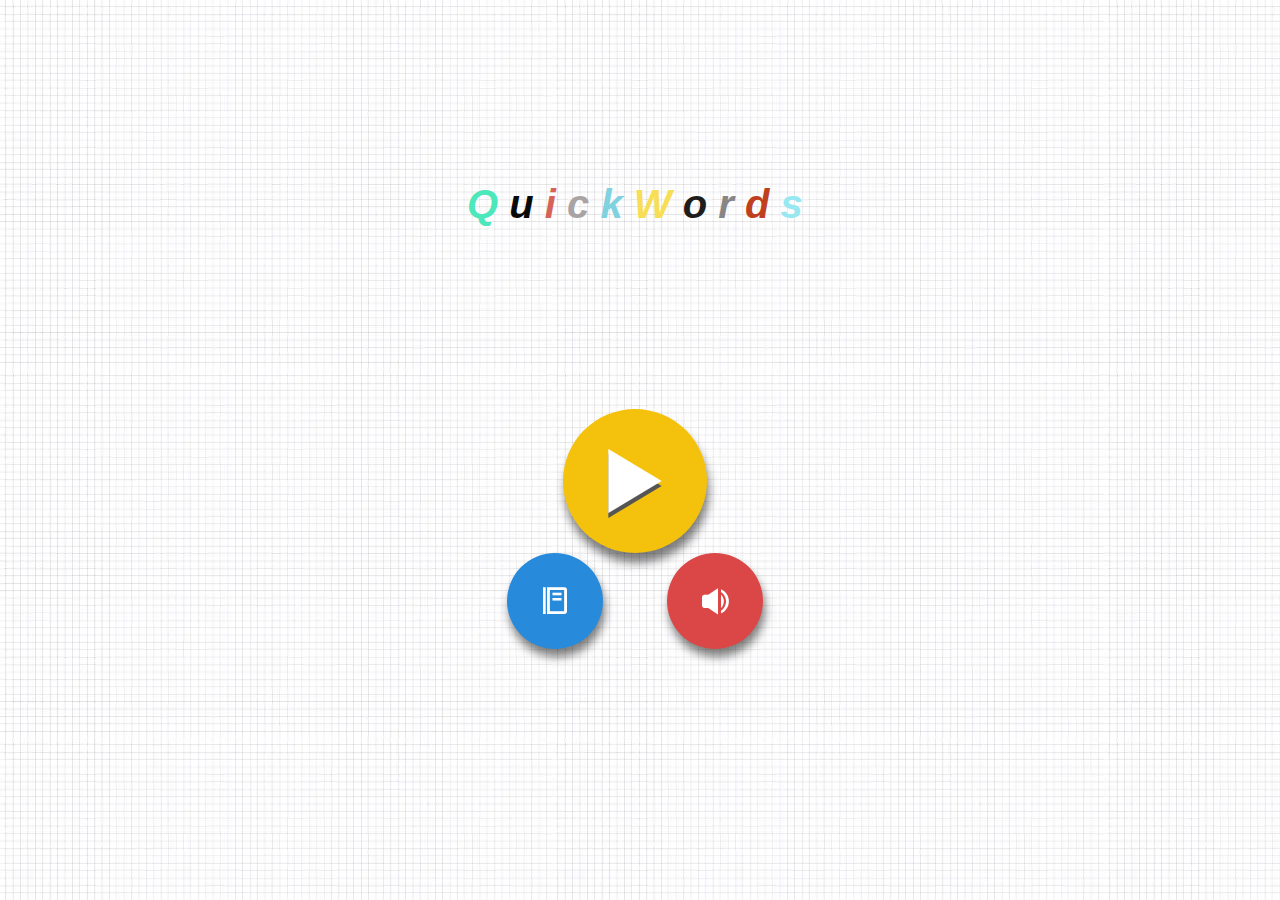
<file: index.html>
<!DOCTYPE html>
<html lang="en">
<head>
    <meta charset="UTF-8">
    <meta name="viewport" content="width=device-width, initial-scale=1.0">
    <title>QuickWords </title>
    <link rel="stylesheet" href="css/styles.css">
    <link rel="stylesheet" href="css/modal.css">
    <link href='https://unpkg.com/boxicons@2.1.4/css/boxicons.min.css' rel='stylesheet'>
    <link rel="stylesheet" href="https://cdn.jsdelivr.net/npm/boxicons@2.1.4/css/boxicons.min.css">
</head>
<body>

    <header>
        <h1>
            <span class="letter color1">Q</span>
            <span class="letter color2">u</span>
            <span class="letter color3">i</span>
            <span class="letter color4">c</span>
            <span class="letter color5">k</span>
            <span class="letter color6">W</span>
            <span class="letter color7">o</span>
            <span class="letter color8">r</span>
            <span class="letter color9">d</span>
            <span class="letter color10">s</span>
        </h1>
    </header>
    <main>
        <div class="buttonContainer">
            <div class="button-play">
                <a href="templates/players.html" class="button yellow" title="Jugar"><i class='bx bx-play' style='color:#ffffff'></i></a>
            </div>
            <div class="buttons-low">
                <a class="button blue menu" title="Menú"><i class='bx bx-food-menu' style='color:#ffffff'></i></a>
                <a class="button red" id="audioButton" title="Musica">
                    <i class='bx bxs-volume-full' id="audioIcon" style='color:#ffffff'></i>
                </a>
            </div>
        </div>
    </main>

    
    <dialog id="menuModal" class="modal1">
        <div class="modal-content1">
            <button id="closeModalBtn" class="close-modal1" title="Cerrar">
                <i class='bx bx-x' style='color:#ca1111'></i>
            </button>
            <h2>Información del Juego</h2>
            <p>
                ¡Bienvenido a QuiÑckWords! Este es un juego de palabras donde debes escribir tantas palabras como puedas
                que comiencen con una letra específica. Gana puntos por cada palabra válida. ¡Diviértete!
            </p>


            <h3>Objetivo</h3><br>
            <p>Cada jugador debe ingresar palabras únicas que comiencen con una letra aleatoria en turnos de 1 minuto. <br> Al final del cuarto turno, el jugador con más palabras válidas gana.</p><br><br>
          
            <h3>¿Comó Jugar?</h3><br>
            <p>1. Se elige la cantidad de jugadores</p>
            <p>2. Se genera una letra aleatoria</p>
            <p>3. El jugador tiene 1 minuto para ingresar palabras que inicien con esa letra</p>
            <p>4. Se muestra la lista y cantidad de palabras</p>
            <p>5. El turno para al siguiente jugador con nueva letra.</p>
            <p>6. Al final vamos a ver el ganador.</p>
        </div>
    </dialog>

    <script src="scripts/music.js"></script>
</body>
</html>
</file>
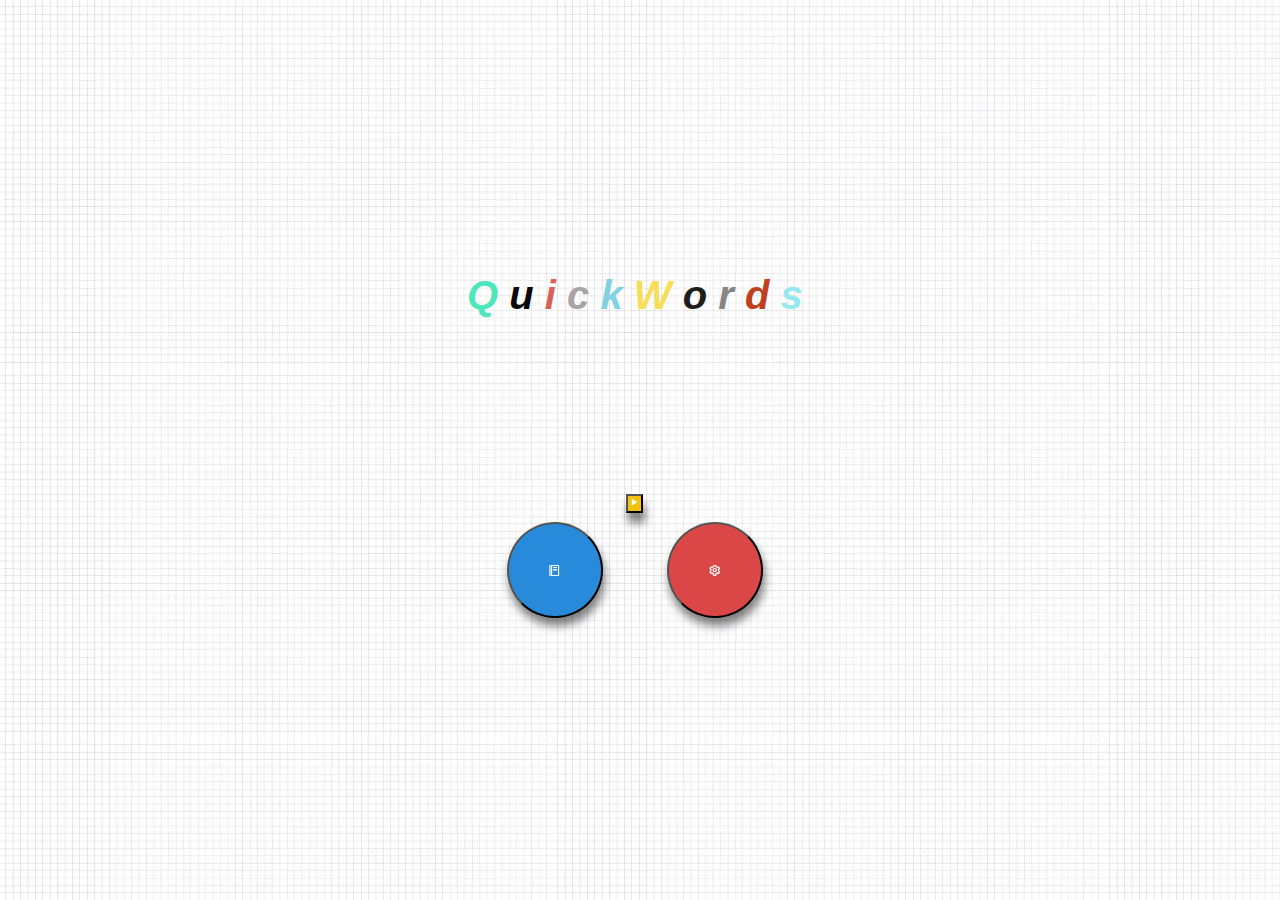
<file: index1.html>
<!DOCTYPE html>
<html lang="es">
<head>
    <meta charset="UTF-8">
    <meta name="viewport" content="width=device-width, initial-scale=1.0">
    <title>QuickWords</title>
    <link rel="stylesheet" href="css/styles.css">
    <link href='https://unpkg.com/boxicons@2.1.4/css/boxicons.min.css' rel='stylesheet'>
</head>
<body>
    <main>
        <h1>
            <span class="letter color1">Q</span>
            <span class="letter color2">u</span>
            <span class="letter color3">i</span>
            <span class="letter color4">c</span>
            <span class="letter color5">k</span>
            <span class="letter color6">W</span>
            <span class="letter color7">o</span>
            <span class="letter color8">r</span>
            <span class="letter color9">d</span>
            <span class="letter color10">s</span>
        </h1>
        <div class="buttons">
            <div class="button-play">
                <button class="button-yellow" title="Jugar"><i class='bx bx-play' style='color:#ffffff'></i></button>
            </div>
            <div class="buttons-low">
                <button class="button blue" title="Menú"><i class='bx bx-food-menu' style='color:#ffffff'></i></button>
                <button class="button red" title="Configuración"><i class='bx bx-cog' style='color:#ffffff'></i></button>
            </div>
        </div>
    </main>
</body>
</html>
</file>
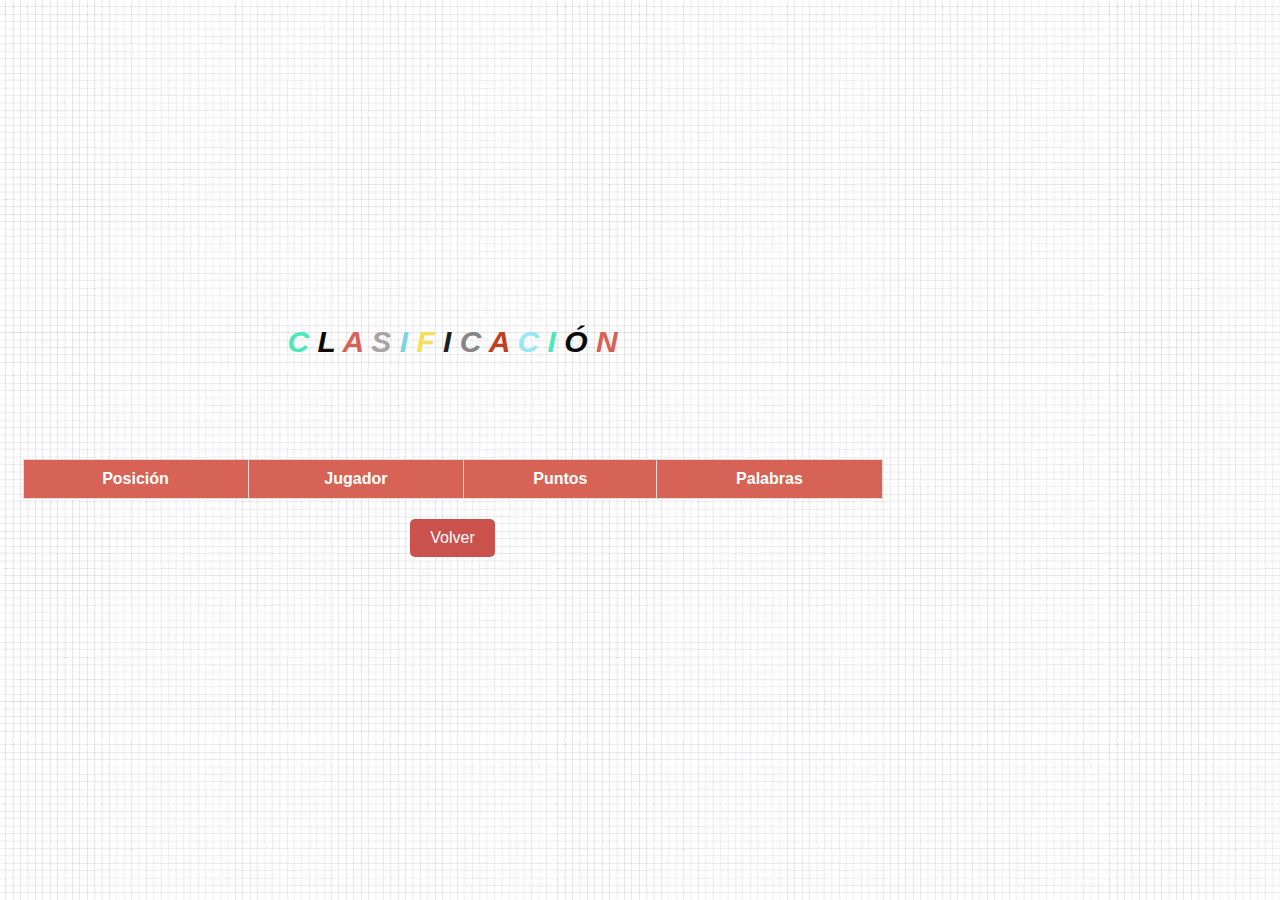
<file: templates/classification.html>
<!DOCTYPE html>
<html lang="en">
<head>
    <meta charset="UTF-8">
    <meta name="viewport" content="width=device-width, initial-scale=1.0">
    <title>Clasificación-</title>
    <link rel="stylesheet" href="../css/styles.css">
    <link href='https://unpkg.com/boxicons@2.1.4/css/boxicons.min.css' rel='stylesheet'>
</head>
<body>
    <div class="containerClasifc">
        <header>
            <h1 class=titltleClasification>
                <span class="letter color1">C</span>
                <span class="letter color2">L</span>
                <span class="letter color3">A</span>
                <span class="letter color4">S</span>
                <span class="letter color5">I</span>
                <span class="letter color6">F</span>
                <span class="letter color7">I</span>
                <span class="letter color8">C</span>
                <span class="letter color9">A</span>
                <span class="letter color10">C</span>
                <span class="letter color1">I</span>
                <span class="letter color2">Ó</span>
                <span class="letter color3">N</span>
            </h1>
        </header>
        <main>
            <table class="tableClasifc">
                <thead>
                    <tr>
                        <th>Posición</th>
                        <th>Jugador</th>
                        <th>Puntos</th>
                        <th>Palabras</th> <!-- Nueva columna -->
                    </tr>
                </thead>
                <tbody id="classificationTable">
                    <!-- Se llenará con JS -->
                </tbody>
                
            </table>
            <button onclick="goBack()" class="buttonClasifc">Volver</button>
        </main>
    </div>
    <script>
document.addEventListener("DOMContentLoaded", () => {
    const playersResults = JSON.parse(localStorage.getItem("playersResults")) || [];
    playersResults.sort((a, b) => b.puntos - a.puntos);
    const tableBody = document.getElementById("classificationTable");

    tableBody.innerHTML = playersResults.map((player, index) => `
        <tr>
            <td>${index + 1}</td>
            <td>${player.nombre}</td>
            <td>${player.puntos}</td>
        
            <td>${[...new Set(player.palabras)].join(", ")}</td> <!-- Evita palabras repetidas -->

            </tr>
    `).join("");
});




        
        function goBack() {
            window.location.href = '../index.html';
        }
    </script>
</body>
</html>
</file>
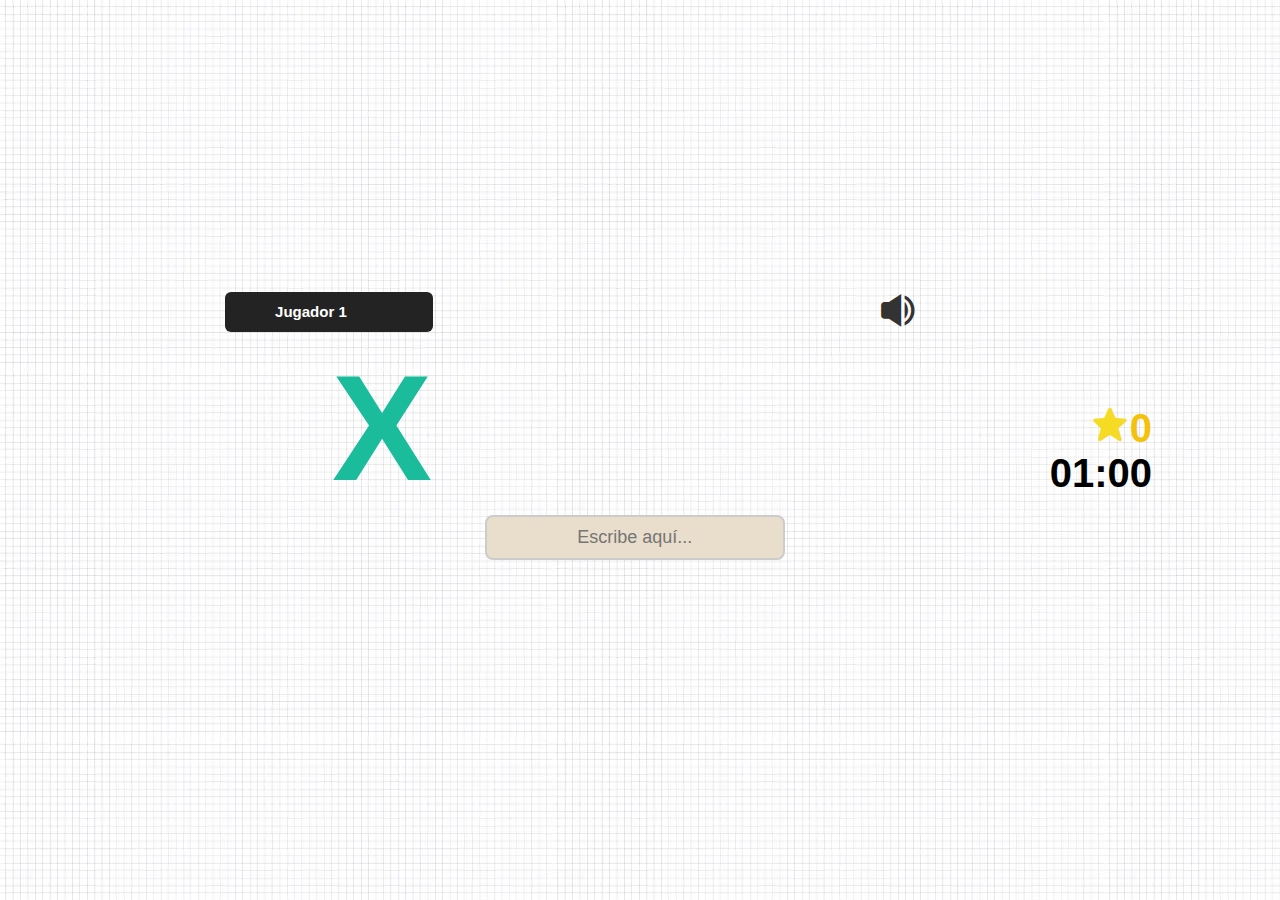
<file: templates/game.html>
<!DOCTYPE html>
<html lang="es">
<head>
    <meta charset="UTF-8">
    <meta name="viewport" content="width=device-width, initial-scale=1.0">
    <title>Juego de Palabras</title>
    <link rel="stylesheet" href="../css/styles.css">
    <link href='https://unpkg.com/boxicons@2.1.4/css/boxicons.min.css' rel='stylesheet'>
</head>
<body>
    <div class="container">
        <header class="headerAlter">
            <div class="player-name">Nombre Jugador</div>
            <div class="music1">
                <a href="#" id="audioButton2" title="Música">
                    <i class='bx bxs-volume-full' id="audioIcon2" style='color:#333'></i>
                </a>
            </div>
        </header>

        <main>
            <div class="letter-display" id="letter"></div>
            <div class="score-time">
                <span class="score"><i class='bx bxs-star' style='color:#f5db24'></i>0</span>
                <span class="time" id="time">01:00</span>
            </div>
            <input type="text" class="word-input" placeholder="Escribe aquí...">
            
            <!-- Modal de tiempo agotado -->
            <dialog id="mainModal" class="modal">
                <div class="modal-content">
                    <h2>Tiempo Agotado</h2>
                    <p>Jugador: <span class="player-name"></span></p>
                    <p>Puntos obtenidos: <span class="num-points">0</span></p>
                    <button id="nextPlayerBtn" onclick="nextPlayer()">Siguiente Jugador</button>
                    <button id="viewClasificationBtn" onclick="viewClasification()" style="display:none;">Ver Clasificación</button>
                </div>
            </dialog>
        </main>
    </div>

    <!-- Alerta personalizada -->
    <div id="customAlert" class="custom-alert">
        <div class="alert-content">
            <span id="alertMessage"></span>
            <button id="alertCloseBtn">&times;</button>
        </div>
    </div>

    <!-- Importar el archivo JavaScript -->
    <script src="../scripts/audioPlayer.js"></script>
    <script src="../scripts/index.js"></script>
</body>
</html>
</file>
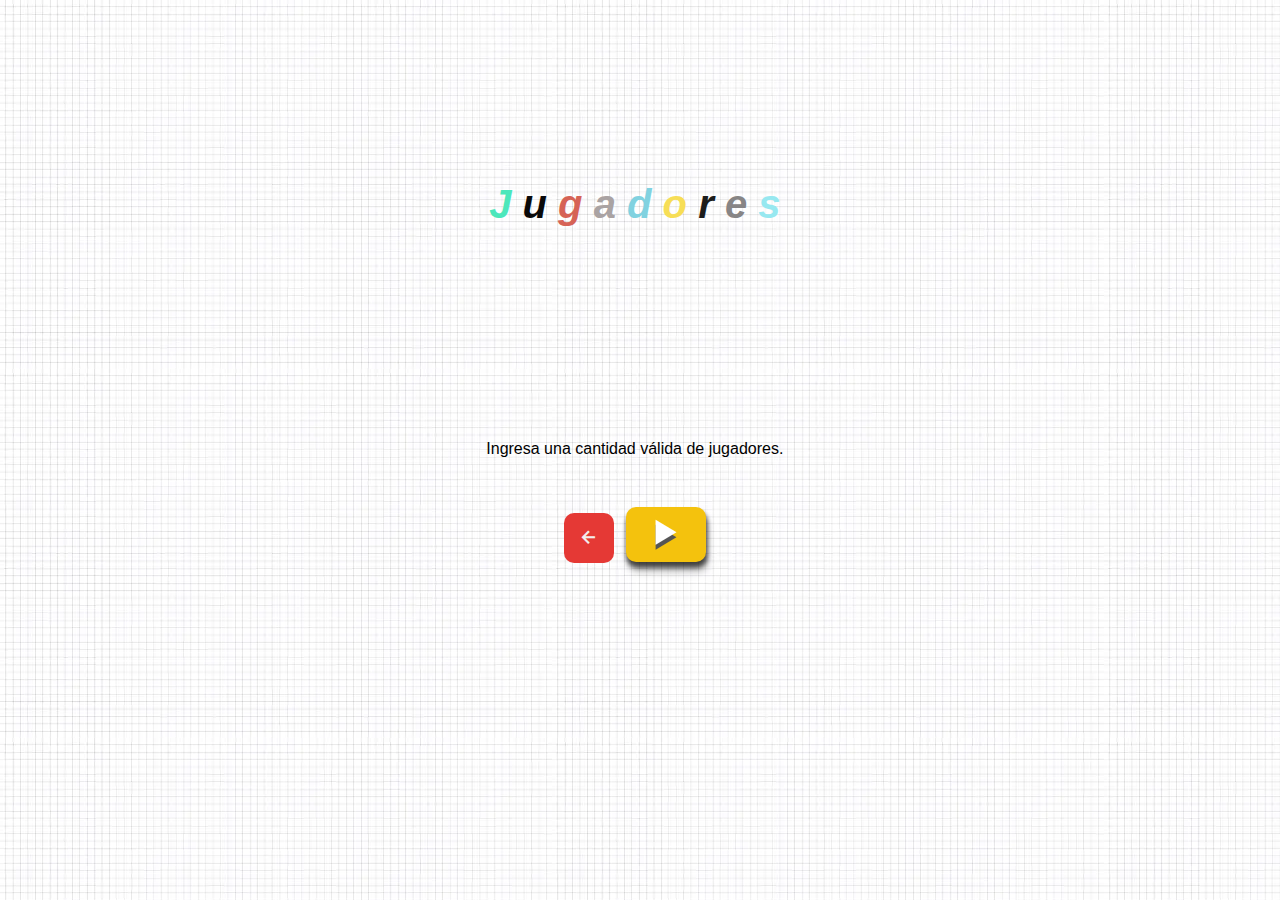
<file: templates/persons.html>
<!DOCTYPE html>
<html lang="en">

<head>
    <meta charset="UTF-8">
    <meta name="viewport" content="width=device-width, initial-scale=1.0">
    <link rel="stylesheet" href="../css/styles.css">
    <link href='https://unpkg.com/boxicons@2.1.4/css/boxicons.min.css' rel='stylesheet'>
    <title>Generar Inputs</title>
</head>

<body>
    <header>
        <h1>
            <span class="letter color1">J</span>
            <span class="letter color2">u</span>
            <span class="letter color3">g</span>
            <span class="letter color4">a</span>
            <span class="letter color5">d</span>
            <span class="letter color6">o</span>
            <span class="letter color7">r</span>
            <span class="letter color8">e</span>
            <span class="letter color10">s</span>
        </h1>
    </header>
    <main>
        <div id="inputs-container"></div>
        <div class="buttonsAction">
         
            <a href="players.html" class="button-participants button-red1">
                <i class='bx bx-left-arrow-alt' style='color:#f3eeed'></i>
            </a>
            <div id="inputs-container"></div>
            <div id="custom-alert-contain"></div>

            <div class="button-play-person">
            <a href="game.html" id="containerPlay" class=" button-play-person " title="Jugar"><i class='bx bx-play startGame ' style='color:#ffffff'></i></a>
           </div>
           </div>
    </main>

    <script src="../scripts/quantyPerson.js"></script>
</body>

</html>
</file>
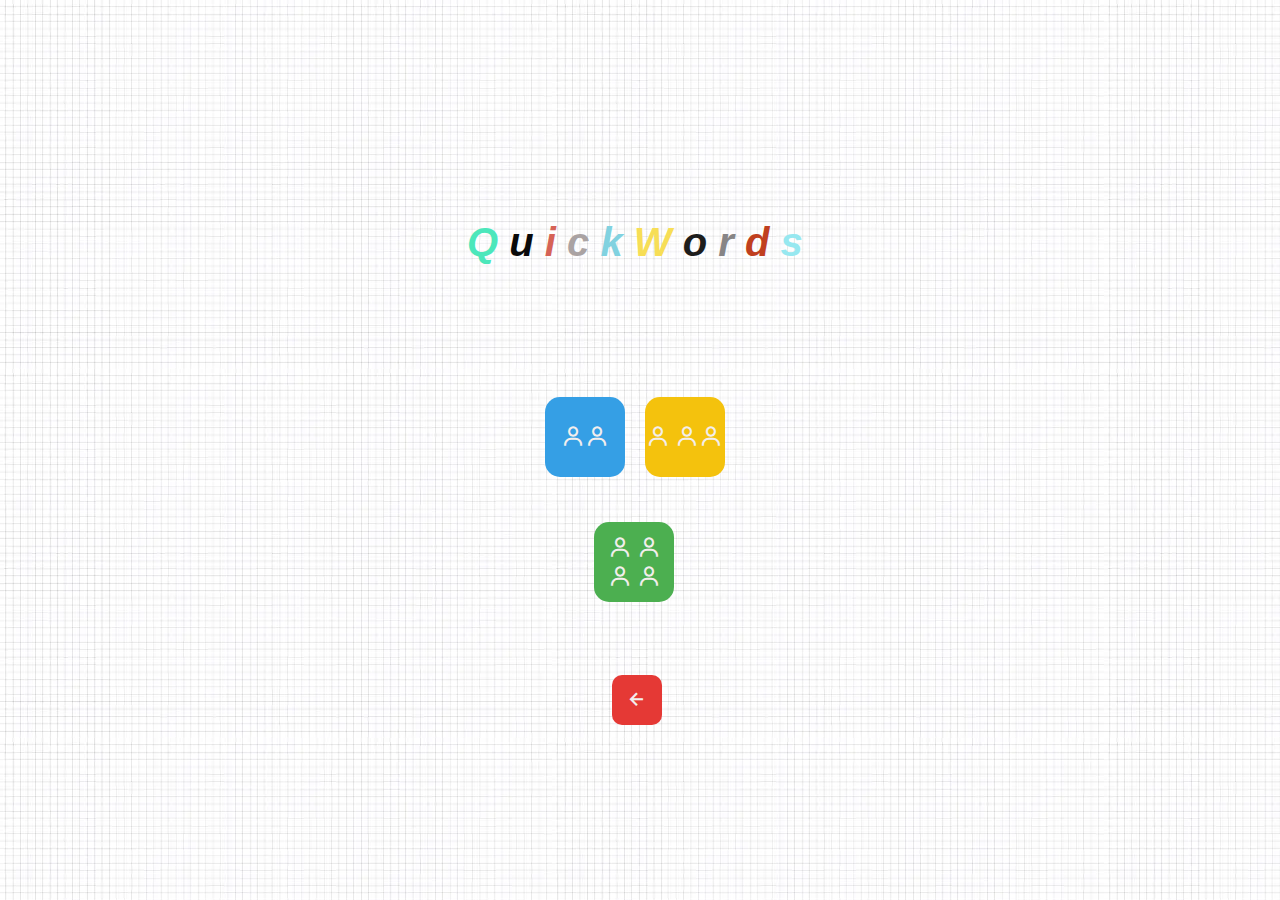
<file: templates/players.html>
<!DOCTYPE html>
<html lang="en">

<head>
    <meta charset="UTF-8">
    <meta name="viewport" content="width=device-width, initial-scale=1.0">
    <link rel="stylesheet" href="../css/styles.css">
    <link href='https://unpkg.com/boxicons@2.1.4/css/boxicons.min.css' rel='stylesheet'>

    <title>Play</title>
</head>

<body>
    <header>
        <h1>
            <h1>
                <span class="letter color1">Q</span>
                <span class="letter color2">u</span>
                <span class="letter color3">i</span>
                <span class="letter color4">c</span>
                <span class="letter color5">k</span>
                <span class="letter color6">W</span>
                <span class="letter color7">o</span>
                <span class="letter color8">r</span>
                <span class="letter color9">d</span>
                <span class="letter color10">s</span>
            </h1>
        </h1>
    </header>
    <main>
        <div class="container-participants">
            <button class="button-participants button-blue" onclick="location.href='persons.html?color=blue&cantidad=2'">
                <i class='bx bx-user' style='color:#f3eeed'></i>
                <i class='bx bx-user' style='color:#f3eeed'></i>
                </button>
            <button class="button-participants button-yellow" onclick="location.href='persons.html?color=yellow&cantidad=3'">
                    <div class=" player ">
                        <i class='bx bx-user' style='color:#f3eeed'></i>
                        <i class='bx bx-user' style='color:#f3eeed'></i>
                    </div>

                    <i class='bx bx-user' style='color:#f3eeed'></i>
                    </button>
            <button class="button-participants button-green" onclick="location.href='./persons.html?color=green&cantidad=4'">
                        <div class=" player ">
                            <i class='bx bx-user' style='color:#f3eeed'></i>
                            <i class='bx bx-user' style='color:#f3eeed'></i>
                        </div>
                        <div class="player ">
                            <i class='bx bx-user' style='color:#f3eeed'></i>
                            <i class='bx bx-user' style='color:#f3eeed'></i>
                        </div>
                        </button>
            <div class="conteiner-back">
                <a href="../index.html " class="button-participants button-red "><i class='bx bx-left-arrow-alt' style='color:#f3eeed' ></i> </a>
            </div>
        </div>
        
    </main>


</body>

</html>
</file>
<file: css/styles.css>
* {
    margin: 0;
    padding: 0;
    box-sizing: border-box;
    font-family: Arial, sans-serif;
}

body {
    height: 98vh;
    width: 99vw;
    padding: 0px 0 0 2.5px;
    justify-content:center;
    flex-direction: column;
    background: #f7f0e6;
    display: flex;
    background-image: url(../assets/img/fondoCuadricila.webp);
    
}

main {
    display: flex;
    flex-direction: column;
    align-items: center;
    text-align: center;
    justify-content: center;
    width: 100%;
    height: 50%;
}

header {
    width: 100%;
    height: 20%;
    padding: 0px 0px;
    padding:50px 0 ;

}

h1 {
    width: 100%;
    height: 50%;
    font-size: 2.5rem;
    font-weight: bold;
    color: #555;
    width: 100%;
    padding: 0 0px;
    text-align: center;
    font-style: italic;
}

h1 .color1 {
    color: #4ce7bb;
}

h1 .color2 {
    color: #0a0a0a;
}

h1 .color3 {
    color: #d66356;
}

h1 .color4 {
    color: #aaa3a3;
}

h1 .color5 {
    color: #81d2e0;
}

h1 .color6 {
    color: #f7de56;
}

h1 .color7 {
    color: #1d1d1c;
}

h1 .color8 {
    color: #878586;
}

h1 .color9 {
    color: #c03f1e;
}

h1 .color10 {
    color: #97e8f0;
}

.buttonContainer {
    display: flex;
    flex-direction: column;
    align-items: center;
}

.button-play {
    filter: drop-shadow(2px 10px 5px rgba(0, 0, 0, 0.5));
    transition: transform 0.3s ease, width 0.3s ease, height 0.3s ease;
}

.button-play a {
    width: 9rem;
    height: 9rem;
    border: none;
    border-radius: 50%;
    display: flex;
    justify-content: center;
    align-items: center;
    cursor: pointer;
    font-size: 8rem;
    text-decoration: none;
    text-shadow: 0 5px 0px#555;
}

.button-play:hover {
    transform: scale(0.9);
    filter: drop-shadow(10px black);
}

.button-play-person {
    margin-top: 1rem;
    filter: drop-shadow(1px 5px 2.5px rgba(0, 0, 0, 0.5));
    transition: transform 0.3s ease, width 0.3s ease, height 0.3s ease;
}

.button-play-person a {
    width: 6rem;
    height: 6rem;
    border: none;
    border-radius: 50%;
    display: flex;
    justify-content: center;
    align-items: center;
    cursor: pointer;
    font-size: 5rem;
    text-decoration: none;
    text-shadow: 0 5px 0px#555;
}

.button-play-person:hover {
    transform: scale(0.9);
    filter: drop-shadow(10px black);
}

.buttons-low {
    display: flex;
    filter: drop-shadow(2px 8px 5px rgba(0, 0, 0, 0.5));
    height: 100%;
    width: 100%;
    transition: 0.5s;
    justify-content: center;
    align-items: center;
    transition: transform 0.3s ease;
}

.buttons-low a {
    width: 6rem;
    height: 6rem;
    border: none;
    border-radius: 50%;
    display: flex;
    justify-content: center;
    align-items: center;
    cursor: pointer;
    font-size: 2rem;
}

.button.yellow {
    background: #F4C20D;
}

.buttonsAction{
    width: 40%;
    height: 10rem;
    display: flex;
    justify-content: center;
    align-items: center;
    gap: 6px;
}
.startGame {
    background: #F4C20D;
    border-radius: 10px;
    width:100%;
    height: 100%;
    font-size: 50px;
    
}
#containerPlay{
    display: flex;
    background-color: transparent;
    width: 80px;
    height: 55px;
    margin-bottom: 40px;
    border: none;
}

.button.blue {
    background: rgb(40, 138, 219);
    margin-right: 2rem;

}

.button.red {
    background: rgb(219, 71, 71);
    margin-left: 2rem;
}

.button {
    width: 6rem;
    height: 6rem;
    display: flex;
    justify-content: center;
    align-items: center;
    border-radius: 50%;
    cursor: pointer;
    transition: transform 0.3s ease, width 0.3s ease, height 0.3s ease;
}

.button:hover {
    transform: scale(1.2);
}

.button:active {
    transform: scale(1.4);
}

.button-play:active {
    transform: scale(1);
}

.button-participants>.botonPlayers {
    width: 80px;
    height: 80px;
    border-radius: 15px;
    display: flex;
    align-items: center;
    justify-content: center;
    border: none;
    cursor: pointer;
    font-size: 24px;
}
/*         participantes           */

.container-participants {
    display: grid;
    grid-template-columns: repeat(2, 80px);
    gap: 20px;
    width: 100%;
    height: 60%;
    justify-content: center;
}

.button-participants {
    width: 80px;
    height: 80px;
    border-radius: 15px;
    display: flex;
    align-items: center;
    justify-content: center;
    border: none;
    cursor: pointer;
    font-size: 24px;
    text-decoration: none;
}

.conteiner-back {
    width: 100%;
    display: flex;
    align-items: center;
    justify-content: center;
}

.button-blue {
    background-color: #359fe5;
}

.button-yellow {
    background-color: #f4c20d;
}

.button-green {
    background-color: #4caf50;
    ;
    display: flex;
    flex-direction: column;
    justify-content: center;
    align-items: center;
    gap: 5px;
    padding: 10px;
    position: relative;
    top: -14%;
    left: 62%;
}

.button-red {
    background-color: #e53935;
    ;
    width: 50px;
    height: 50px;
    border-radius: 10px;
    position: relative;
    top: 100px;
    right: 3rem;
}
.button-red1 {
    background-color: #e53935;
    ;
    width: 50px;
    height: 50px;
    border-radius: 10px;
    /* position: relative;
    top: 100px;
    right: 0rem; */
}

.player {
    display: flex;
    justify-content: center;
    gap: 5px;
}
/*       inputs    */

input {
    width: 100%;
    max-width: 300px;
    padding: 10px;
    font-size: 16px;
    border: 1px solid #ccc;
    border-radius: 5px;
    outline: none;
    background-color: #e9ddcc;
}
/* Cambia el borde al enfocar */

input:focus {
    border-color: #555;
}
/* Contenedor de los inputs */

#inputs-container {
    display: flex;
    flex-direction: column;
}
/*      Game css    */
.headerAlter{
    display: flex;
    justify-content:space-around;
    align-items: center;
    width: 90%;
}
#audioButton2 i {
    font-size: 40px;
}
.player-name {
    font-size: 15px;
    border-radius: 6px;
    background-color: rgb(36, 35, 35);
    color: white;
    height: 40px;
    padding: 5px 0px 0px 50px;
    width: 13rem;
    line-height: 30px;
    font-family:sans-serif;
    font-weight: bold;
}

.letter-display {
    font-size: 150px;
    font-weight: bold;
    color: #1abc9c;
    margin-left: -40%;
}

.score-time {
    font-size: 40px;
    font-weight: bold;
    display: flex;
    flex-direction: column;
    align-items: flex-end;
    position: absolute;
    top: 50%;
    right: 10%;
    transform: translateY(-50%);
}
.score-time .score{
    color: #F4C20D;
}

.word-input {
    width: 100%;
    padding: 10px;
    font-size: 18px;
    border: 2px solid #ccc;
    border-radius: 8px;
    text-align: center;
    outline: none;
}

.word-input:focus {
    border-color: #1abc9c;
}

/* Animación para ocultar el modal y mostrar el siguiente jugador */

#mainModal {
display: none; /* Oculto por defecto */
position: fixed;
top: 0;
left: 0;
width: 100%;
height: 100%;
background-color: rgba(231, 224, 224, 0.6); /* Fondo oscuro semi-transparente */
justify-content: center;
align-items: center;
z-index: 1000; /* Asegura que el modal esté por encima de todo */
border: none; /* Elimina el borde por defecto del <dialog> */
}

/* Mostrar el modal cuando está abierto */
#mainModal[open] {
display: flex;
}

/* Contenido del modal */
.modal-content {
background-color: #ffffff;
padding: 2rem;
border-radius: 12px;
box-shadow: 0 4px 20px rgba(0, 0, 0, 0.2);
max-width: 400px;
width: 90%;
text-align: center;
position: relative;
}

/* Título del modal */
.modal-content h2 {
font-size: 1.75rem;
margin-bottom: 1rem;
color: #333;
font-weight: 600;
}

/* Texto dentro del modal */
.modal-content p {
font-size: 1rem;
color: #555;
margin-bottom: 1.5rem;
line-height: 1.5;
}

/* Span para el nombre del jugador y los puntos */
.modal-content .player-name,
.modal-content .num-points {
font-weight: bold;
background-color: transparent;
font-size: 20px;
font-style: italic;
color: #ca1717; /* Verde para resaltar */
}

/* Botones del modal */
.modal-content button {
padding: 0.75rem 1.0rem;
border: none;
border-radius: 8px;
font-size: 1rem;
cursor: pointer;
transition: background-color 0.3s ease, transform 0.2s ease;
margin: 0.5rem;
font-weight: 500;

}

/* Botón "Siguiente Jugador" */
#nextPlayerBtn {
background-color: #4caf50;
color: rgb(255, 255, 255);
border: none;
}

#nextPlayerBtn:hover {
background-color: #4caf50; /* Verde más oscuro al pasar el mouse */
transform: scale(1.05); /* Efecto de escala al hover */
border: none;
}

/* Botón "Ver Clasificación" */
#viewClasificationBtn {
background-color: #359fe5; /* Azul */
color: white;
}

#viewClasificationBtn:hover {
background-color: #359fe5; /* Azul más oscuro al pasar el mouse */
transform: scale(1.05); /* Efecto de escala al hover */
}

/* Efecto al hacer clic en los botones */
.modal-content button:active {
transform: scale(0.95); /* Efecto de escala al hacer clic */
}

/* clasificacion */
.titltleClasification{
    width: 100%;
    font-size: 30px;
}
.containerClasifc {
    padding: 20px;
    border-radius: 10px;
    text-align: center;
    width: 100%;
    max-width: 900px;
}

.h1Clasifc {
    color: #333;
}

.tableClasifc {
    width: 100%;
    border-collapse: collapse;
    margin-top: 100px;
}

th, td {
    padding: 10px;
    border: 1px solid #ddd;
    text-align: center;
}

th {
    background-color: #D66356;
    color: white;
}

tr:nth-child(even) {
    background-color: #f9f9f9;
}

.buttonClasifc {
    margin-top: 20px;
    padding: 10px 20px;
    border: none;
    background: #ca514c;
    color: white;
    font-size: 16px;
    border-radius: 5px;
    cursor: pointer;
}

.buttonClasifc:hover {
    background: #ca514c;
}


/*  alertas */
 
#custom-alert-contain {
    position: fixed;
    width: 300px;
    top: 20px;
    right: 3px;
    z-index: 1000;
}

.custom-aler {
    padding: 15px;
    margin-bottom: 10px;
    border-radius: 5px;
    color: white;
    font-family: Arial, sans-serif;
    font-size: 14px;
    box-shadow: 0 2px 10px rgba(0, 0, 0, 0.1);
    display: flex;
    align-items: center;
    justify-content: space-between;
}

.custom-aler button {
    background: none;
    border: none;
    color: white;
    cursor: pointer;
    font-size: 16px;
}


.custom-aler.info {
    background-color: #359fe5;
}

.custom-aler.warning {
    background-color: #020201;
}

.custom-aler.success {
    background-color: #4caf50;
}

.custom-aler.error {
    background-color: #e53935;
} 

/* styles.css */
.custom-alert {
    display: none;
    position: fixed;
    top: 20px;
    left: 50%;
    transform: translateX(-50%);
    background-color: #ff4444;
    color: white;
    padding: 15px 20px;
    border-radius: 5px;
    box-shadow: 0 2px 10px rgba(0, 0, 0, 0.1);
    z-index: 1000;
    animation: slideIn 0.5s ease-out;
    width: 300px;

}

.alert-content {
    display: flex;
    align-items: center;
    justify-content: space-between;
}

#alertCloseBtn {
    background: none;
    border: none;
    color: white;
    font-size: 20px;
    cursor: pointer;
    margin-left: 20px;
}

@keyframes slideIn {
    from {
        top: -50px;
        opacity: 0;
    }
    to {
        top: 20px;
        opacity: 1;
    }
}
</file>
<file: css/modal.css>
.modal {
    position: fixed;
    top: 50%;
    left: 50%;
    transform: translate(-50%, -50%);
    background-color: white;
    padding: 20px;
    border-radius: 15px; /* Bordes redondeados */
    box-shadow: 0 5px 25px rgba(0, 0, 0, 0.2); /* Sombra suave */
    z-index: 1000;
    display: none;
    width: 90%;
    max-width: 500px;
    border: none; /* Eliminar el borde sólido */
}

.modal[open] {
    display: block;
}

.modal-content {
    position: relative;
    text-align: center;
}

.modal-content h2 {
    margin-bottom: 15px;
    font-size: 1.5em;
    color: #333;
}

.modal-content h3 {
    margin-top: 20px;
    font-size: 1.2em;
    color: #555;
}

.modal-content p {
    font-size: 1em;
    color: #555;
    line-height: 1.5;
    margin: 10px 0;
}

.close-modal {
    position: absolute;
    top: 10px;
    right: 10px;
    background: none;
    border: none;
    cursor: pointer;
    font-size: 1.5em;
}

.close-modal i {
    color: #000;
}

.close-modal:hover i {
    color: #ff0000; /* Cambiar color al pasar el mouse */
}

/* Fondo oscuro detrás del modal */
.modal::backdrop {
    background-color: rgba(0, 0, 0, 0.5); /* Fondo semitransparente */
}


/* segundo modal  */

.modal1 {
    position: fixed;
    top: 50%;
    left: 50%;
    background-color: transparent;
    transform: translate(-50%, -50%);
    background-color: white;
    padding: 20px;
    border-radius: 15px; 
    z-index: 1000;
    display: none;
    width: 90%;
    max-width: 500px;
    border: none; 
    scrollbar-width: none;
}

.modal1[open] {
    display: block;
}

.modal-content1 {
    position: relative;
    text-align: center;
}

.modal-content1 h2 {
    margin-bottom: 15px;
    font-size: 1.5em;
    color: #359fe5;
}

.modal-content1 h3 {
    margin-top: 20px;
    font-size: 1.2em;
    color: #359fe5;
}

.modal-content1 p {
    font-size: 1em;
    color: #555;
    line-height: 1.5;
    margin: 5px 0;
}

.close-modal1 {
    position: absolute;
    top: -10px;
    right: -10px;
    background: none;
    cursor: pointer;
    border: none;
    
}

.close-modal1 i {
    color: #ff0000;
    font-size: 2rem;
    border: none;
}

.close-modal1:hover i {
    color: #ff0000; /* Cambiar color al pasar el mouse */
}

/* Fondo oscuro detrás del modal */
.modal1::backdrop {
    background-color: rgba(0, 0, 0, 0.5); /* Fondo semitransparente */
}
</file>
